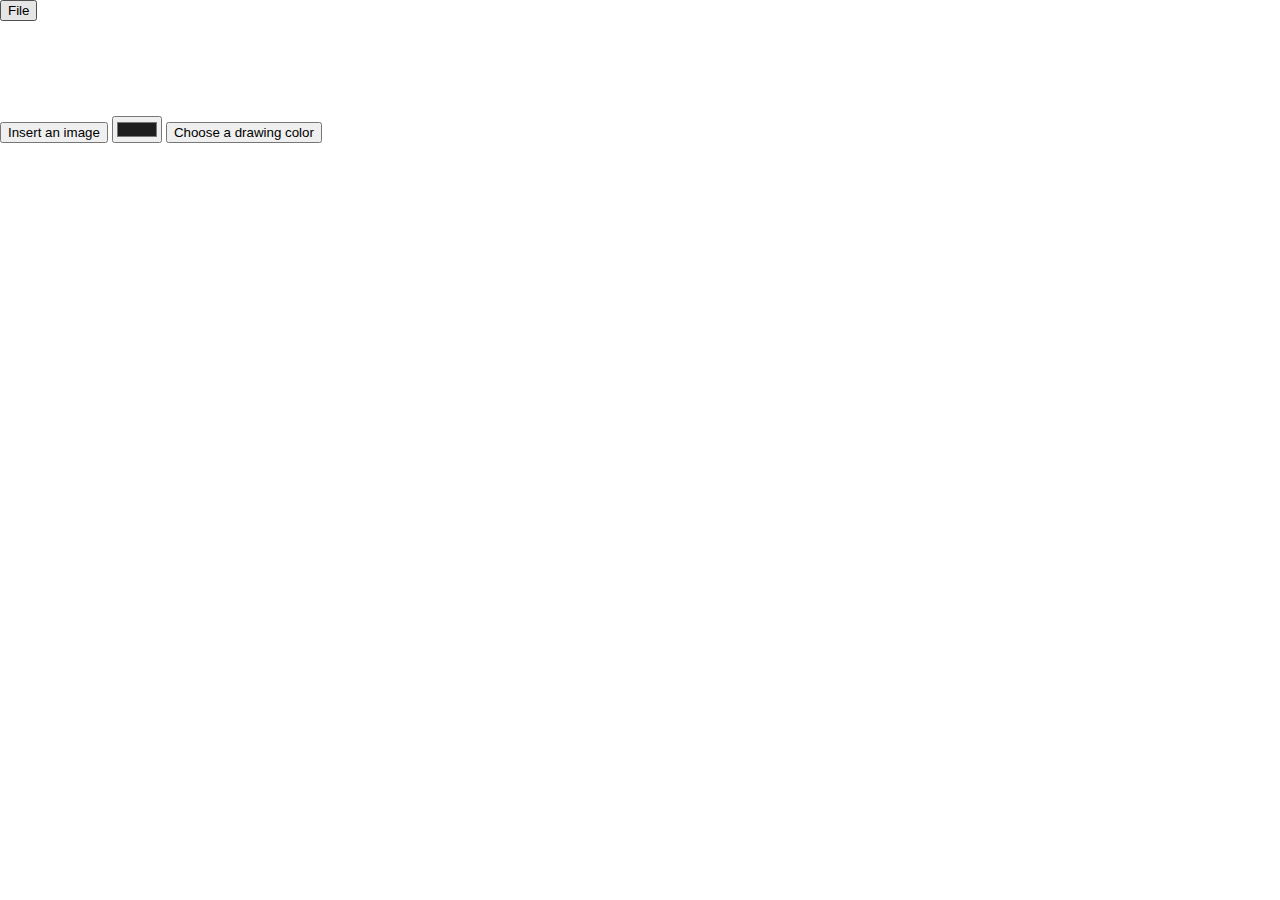
<file: lw3/index.html>
<!DOCTYPE html>
<html lang="en">

<head>  
<meta charset="utf-8">
<meta name="viewport" content="width=device-width, initial-scale=1.0">
<title>Paint</title>
<link href="style.css" rel="stylesheet">
<script src="drowing.js" defer></script>
<script src="work_with_images.js" defer></script>
<script src="menu_opacity.js" defer></script>
</head>

<body>
    <button id="menu_trigger">File</button>
    <ul id="menu">
        <li><button onclick='UpdateCanvas()'>New</button></li>
        <li><button><label for="files">Open</label></button></li>
        <li><input type="button" value="Download result image" onclick="DownloadCanvasAsImage()" /></li>
    </ul>

    <input type=file id="files" onchange="CreateImage()">

    <button type=button onclick='DrowImage()'>Insert an image</button>
    <input type="color" id="color" value="#1E1E1E" onchange="ChangeDrawingColor(value)">
    <button><label for="color">Choose a drawing color</label></button>
    <canvas id="canvas"></canvas>
</body>

</html>
</file>
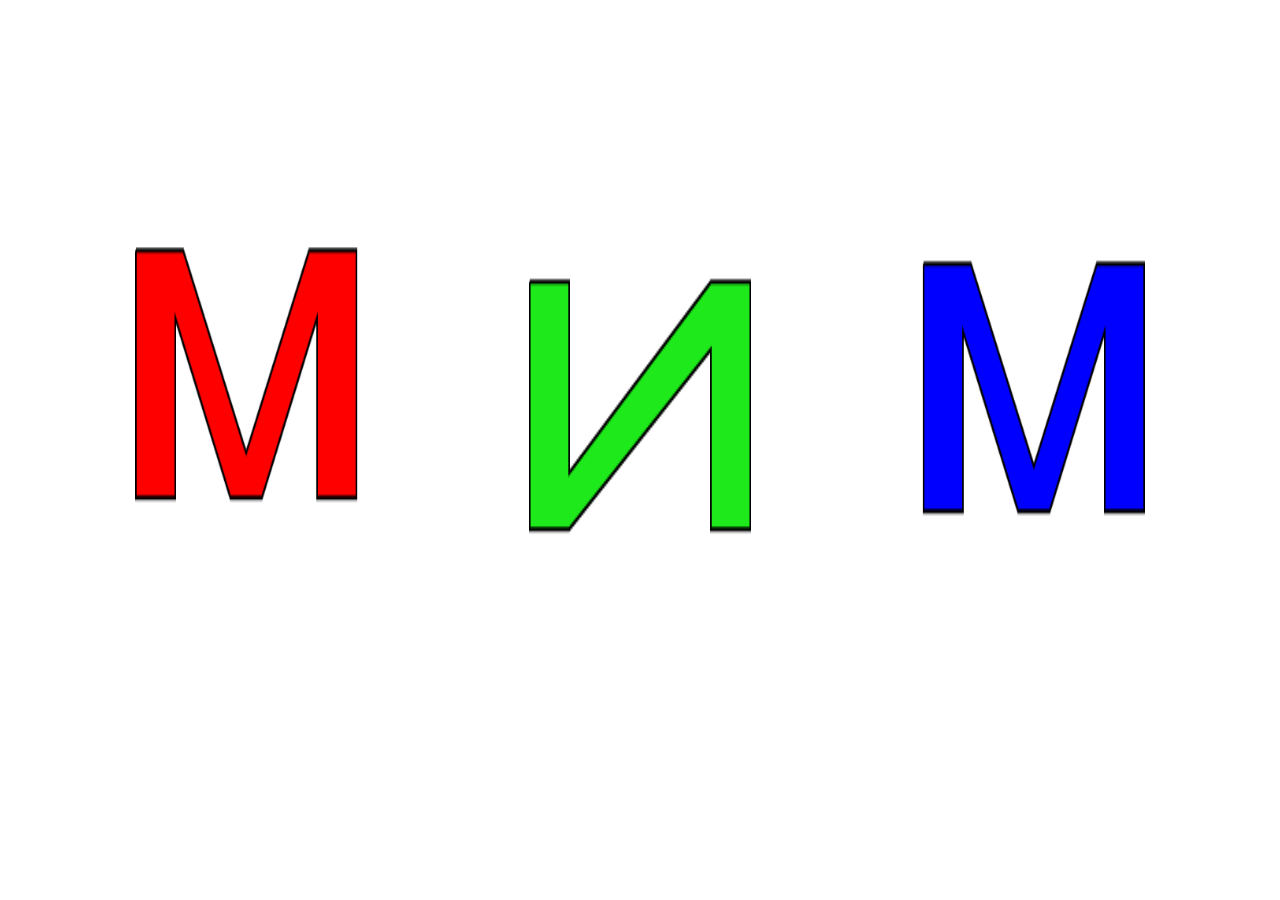
<file: lw1/FIO.html>
<!DOCTYPE html>
<html lang=ru>

<head>
	<meta charset="UTF-8">
	<meta name="viewport" content="width=device-width, initial-scale=1.0">
	<title>Miftakhov Insar Mansurovich</title>
	<script src="js/painting.js" defer></script>
	<link rel="stylesheet" href="css/style_of_arts.css">
</head>

<body>
	<div class="column">
		<div class="arts">
			<canvas id="letters" width=1300px, height=400px></canvas>
		</div>
	</div>
</body>

</html>
</file>
<file: lw3/style.css>
html,
body {
    margin: 0;
    height: 100%;
}

img
{
    display: none;
}

#files {
    display: none;
}

#canvas
{
    display: none;
    border: 4px outset black;
    margin-top: 10px;
    margin-left: auto;
    margin-right: auto;
}

#test {
    cursor: pointer;
}

#menu {
    opacity: 0;
}
</file>
<file: lw1/css/style_of_arts.css>
html,
body {
	margin: 0;
	height: 100%;
}

.column {
	width: 100%;
	height: 100%;
	display: flex;
	flex-direction: column;
	justify-content: center;
}

.arts
{
	height: 100%;
    width: 100%;
	display: flex;
	justify-content: center;
}

#letters
{
	width: 80%;
	height: 100%;
}
</file>
